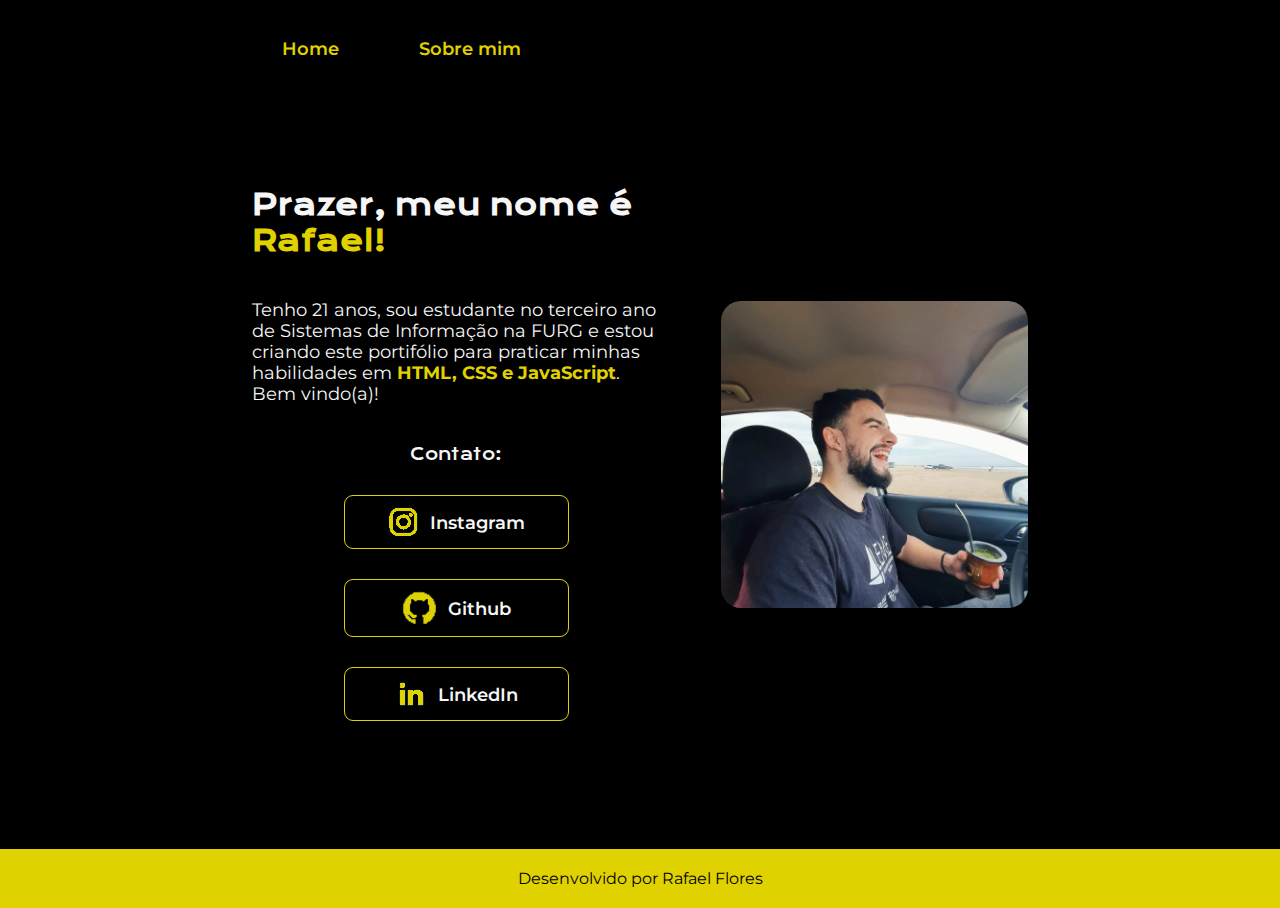
<file: index.html>
<!DOCTYPE html>
<html lang="pt-br">
<head>
    <meta charset="UTF-8">
    <meta http-equiv="X-UA-Compatible" content="IE=edge">
    <meta name="viewport" content="width=device-width, initial-scale=1.0">
    <title>Rafael Flores</title>
    <link rel="stylesheet" href='./styles/style.css'>
</head>
<body>
     <header class="cabecalho">
        <nav class="cabecalho__menu">
            <a class="cabecalho__menu__link" href="index.html">Home</a>
            <a class="cabecalho__menu__link" href="aboutME.html">Sobre mim</a>
        </nav>
     </header>
     <main class="show">
        <section class="show__display">
            <h1 class="show__heading"> Prazer, meu nome é  <strong class="destaquetitulo">Rafael!</strong></h1>
            <p class="show__paragraph"> Tenho 21 anos, sou estudante no terceiro ano de Sistemas de Informação na FURG e estou criando este portifólio para praticar minhas habilidades em <strong class="destaquetitulo"> HTML, CSS e JavaScript</strong>. Bem vindo(a)!</p>
            <div class="show__buttons">
                <h2 class="show__links">Contato:</h2>
                <a class="show__box" href="https://instagram.com/rafsbbit">
                    <img src="./assets/instagram.png" alt="intagram icon">
                    Instagram</a>
                <a class="show__box" href="https://github.com/rafshow">
                    <img src="./assets/github.png" alt=" github icon">
                    Github</a>
                <a class="show__box" href="">
                    <img src="./assets/linkedin.png" alt="linkedin icon">
                    LinkedIn</a>
                
            </div>
        </section>
        <img class="show__image"src="./assets/chimas.jpeg" alt="minha foto">
     </main>
     <footer class="rodape">
        <p>Desenvolvido por Rafael Flores</p>
    </footer>
</body>
</html>
</file>
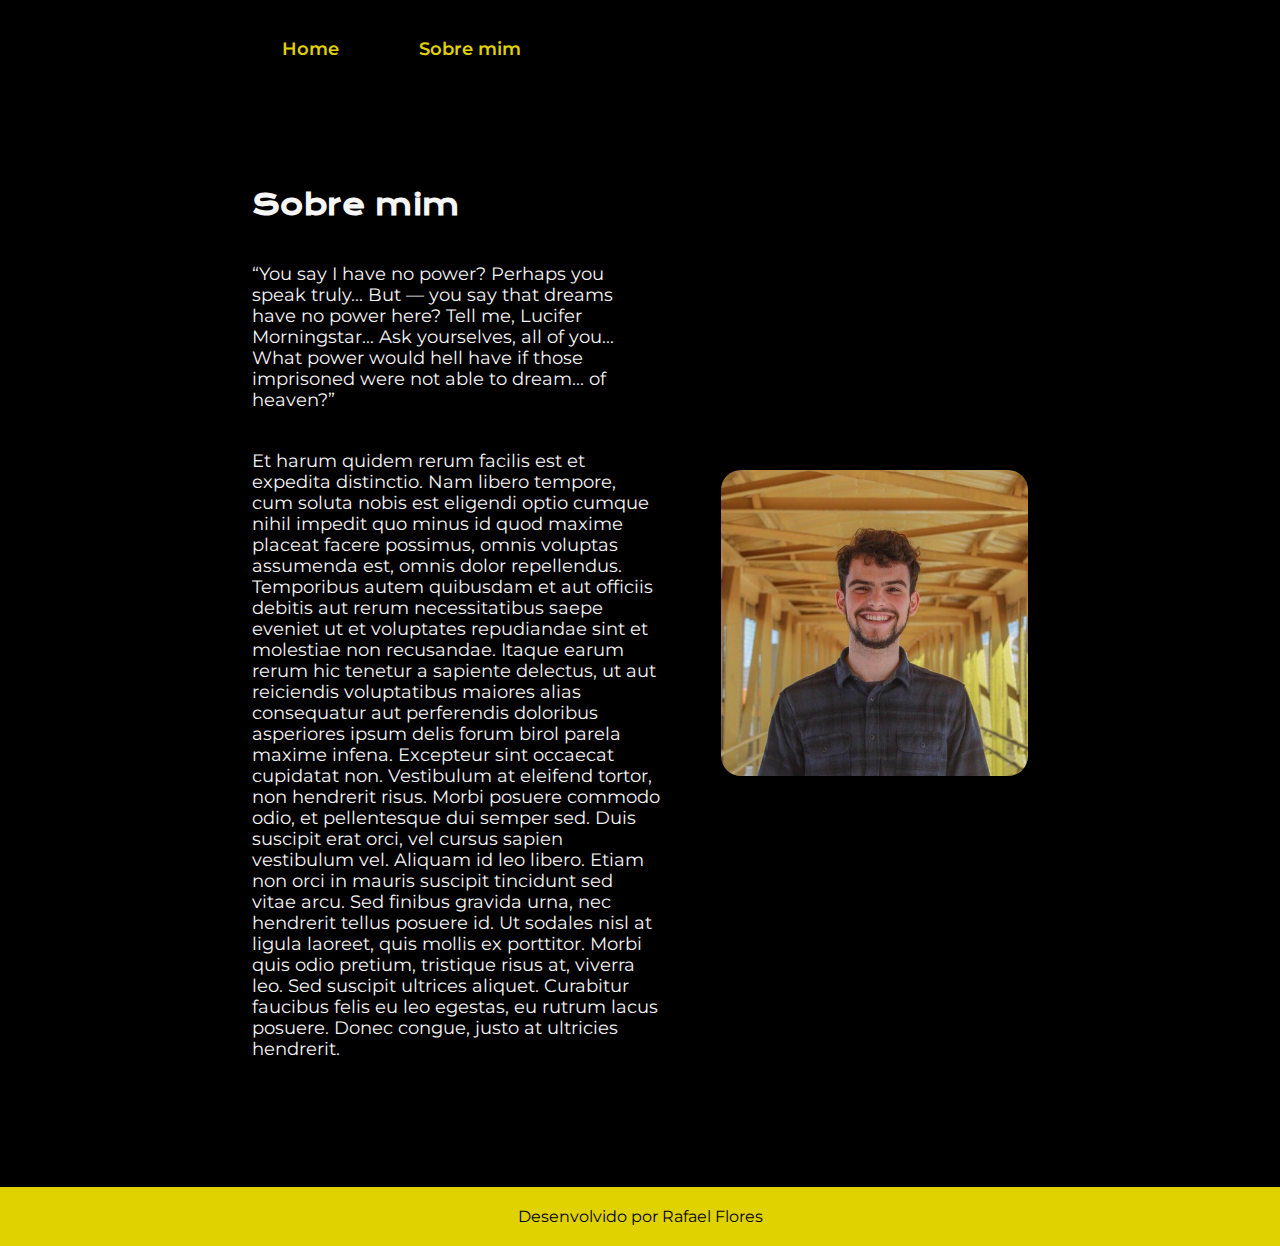
<file: aboutME.html>
<!DOCTYPE html>
<html lang="pt-br">
<head>
    <meta charset="UTF-8">
    <meta http-equiv="X-UA-Compatible" content="IE=edge">
    <meta name="viewport" content="width=device-width, initial-scale=1.0">
    <title>Sobre mim</title>
    <link rel="stylesheet" href="./styles/style.css">
</head>
<body>
    <header class="cabecalho">
        <nav class="cabecalho__menu">
            <a class="cabecalho__menu__link" href="index.html">Home</a>
            <a class="cabecalho__menu__link" href="aboutME.html">Sobre mim</a>
        </nav>
     </header>
    <main class="show">
        <section class="show__display">
            <h1 class="show__heading">Sobre mim</h1>
            <p class="show__paragraph">“You say I have no power? Perhaps you speak truly... But — you say that dreams have no power here? Tell me, Lucifer Morningstar... Ask yourselves, all of you... What power would hell have if those imprisoned were not able to dream...   of heaven?”</p>
            <p class="show__paragraph">Et harum quidem rerum facilis est et expedita distinctio. Nam libero tempore, cum soluta nobis est eligendi optio cumque nihil impedit quo minus id quod maxime placeat facere possimus, omnis voluptas assumenda est, omnis dolor repellendus. Temporibus autem quibusdam et aut officiis debitis aut rerum necessitatibus saepe eveniet ut et voluptates repudiandae sint et molestiae non recusandae. Itaque earum rerum hic tenetur a sapiente delectus, ut aut reiciendis voluptatibus maiores alias consequatur aut perferendis doloribus asperiores ipsum delis forum birol parela maxime infena. Excepteur sint occaecat cupidatat non. Vestibulum at eleifend tortor, non hendrerit risus. Morbi posuere commodo odio, et pellentesque dui semper sed. Duis suscipit erat orci, vel cursus sapien vestibulum vel. Aliquam id leo libero. Etiam non orci in mauris suscipit tincidunt sed vitae arcu. Sed finibus gravida urna, nec hendrerit tellus posuere id. Ut sodales nisl at ligula laoreet, quis mollis ex porttitor. Morbi quis odio pretium, tristique risus at, viverra leo. Sed suscipit ultrices aliquet. Curabitur faucibus felis eu leo egestas, eu rutrum lacus posuere. Donec congue, justo at ultricies hendrerit.</p>
        </section>
        <img class="show__image" src="./assets/foto2.jpg" alt="me">
    </main>
    <footer class="rodape">
        <p>Desenvolvido por Rafael Flores</p>
    </footer>
</body>
</html>
</file>
<file: styles/style.css>
@import url('https://fonts.googleapis.com/css2?family=Krona+One&display=swap');
@import url('https://fonts.googleapis.com/css2?family=Krona+One&family=Montserrat:wght@300&display=swap');

*{
    margin: 0;
    padding: 0;    
}

:root{
    --main-color: #000000;
    --second-color: #f6f6f6;
    --third-color: #e0d100;
    --hover-color: #272727;
    --title-font: 'Krona One', sans-serif;
    --text-font: 'Montserrat', sans-serif;
}

img {
    width: 30%;
    height: auto;
    border-radius: 20px;
}

.cabecalho {
    padding: 3% 0% 0% 22%;
}

.cabecalho__menu {
    display: flex;
    gap: 80px;
}

.cabecalho__menu__link{
    font-size: 1.12rem; 
    font-family: var(--text-font);
    font-weight: 600;
    color: var(--third-color);
    text-decoration: none;
}


body {
   /* height: 100vh; */
   box-sizing: border-box;
   background-color: var(--main-color); 
   color: var(--second-color);

}

.show {
    padding: 10% 10%;
    display: flex;
    align-items: center;
    justify-content: center;
    gap: 60px;

}
.destaquetitulo {
    color: var(--third-color);
}

.show__display {
    width: 40%;
    display: flex;
    flex-direction: column;
    gap: 40px; 
}

.show__heading {
    font-size: 1.75rem;
    font-family: var(--title-font);
}

.show__paragraph {
   font-size: 1.10rem; 
   font-family: var(--text-font);

}

.show__buttons{
    display:flex;
    flex-direction: column;
    align-items: center;
    justify-content: center;
    gap: 30px;
}

.show__links {
    font-family: var(--title-font);
    font-size: 1rem;
    font-weight: 100;
}

.show__box{
    display: flex;
    justify-content: center;
    align-items: center;
    gap: 10px;
    width: 30%;
    text-align: center;
    border-radius: 9px;
    font-size: 1.10rem;
    padding: 10px 50px ;
    font-family: var(--text-font);
    text-decoration: none;
    color: var(--second-color);
    font-weight: 600;
    border: 1px solid var(--third-color);
}

.show__box:hover {
    background-color:var(--hover-color);
}

.rodape{
    color:var(--main-color);
    background-color: var(--third-color);
    padding: 20px;
    text-align: center;
    font-size: 1rem; 
    font-family: var(--text-font);
}

@media (max-width: 1200px) {
    .cabecalho{
        padding: 10%;
    }

    .cabecalho__menu{
        justify-content: center;
    }
    .show{
        padding: 10%;
    }

    .show__display{
        width: auto;
    }
    
    .show{
        flex-direction: column-reverse;
    }
    
}
</file>
